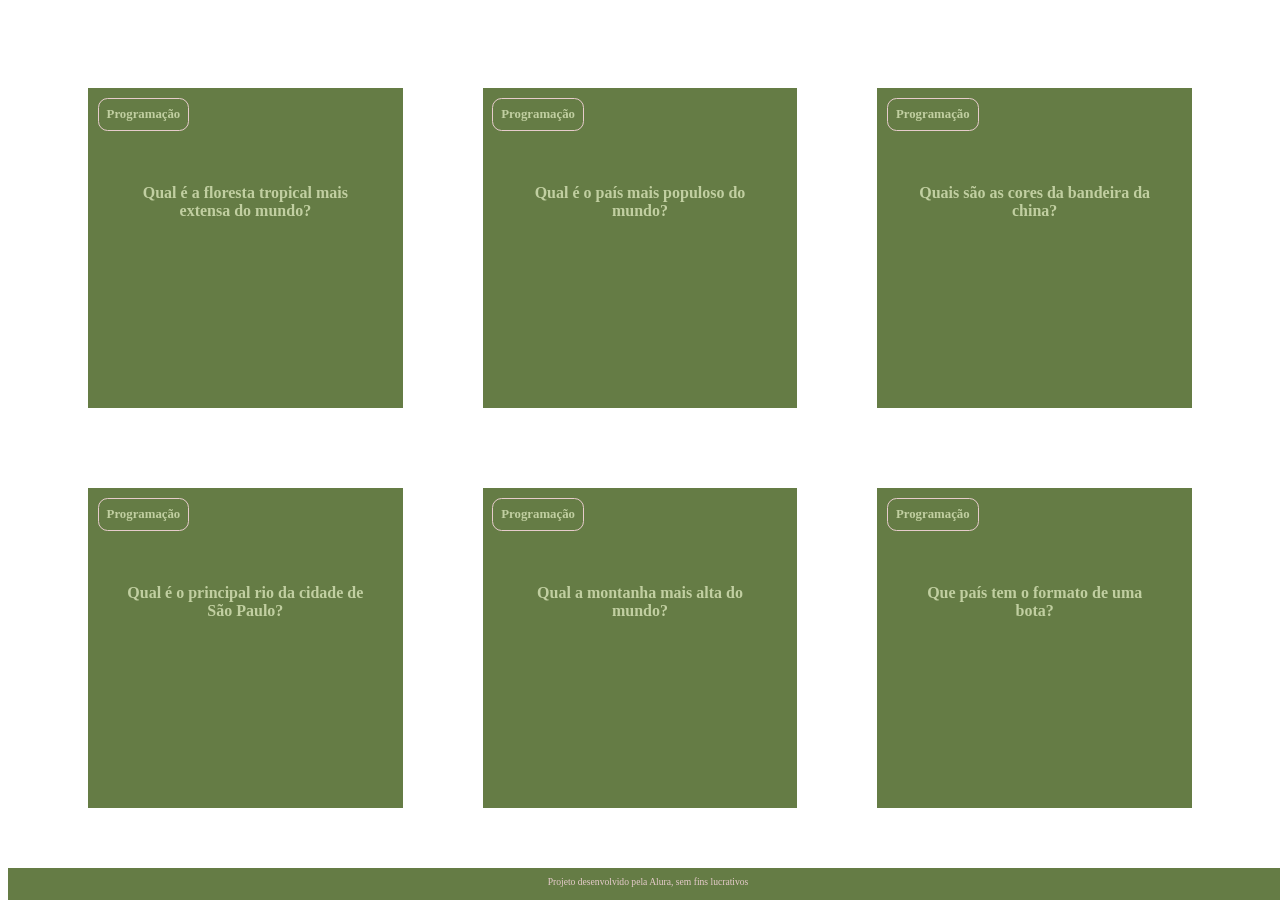
<file: index.html>
<!DOCTYPE html>
<html lang="pt-br">


<head>
    <meta charset="UTF-8">
    <meta name="viewport" content="width=device-width, initial-scale=1.0">
    <link rel="stylesheet" href="assets/style.css">
    <title>Flashcard</title>
</head>


<body>
    <main>
        <section id="container">
            <!-- <article class="cartao">
                <div class="cartao__conteudo">
                    <h3>Programação</h3>
                    <div class="cartao__conteudo__pergunta">
                        <p>O que é JavaScript?</p>
                    </div>
                    <div class="cartao__conteudo__resposta">
                        <p>O JavaScript é uma linguagem de programação</p>
                    </div>
                </div>
            </article> -->
        </section>
    </main>
    <footer>
        <p>Projeto desenvolvido pela Alura, sem fins lucrativos</p>
    </footer>


    <script src="app.js"></script>
    <script src="perguntas.js"></script>
</body>


</html>
</file>
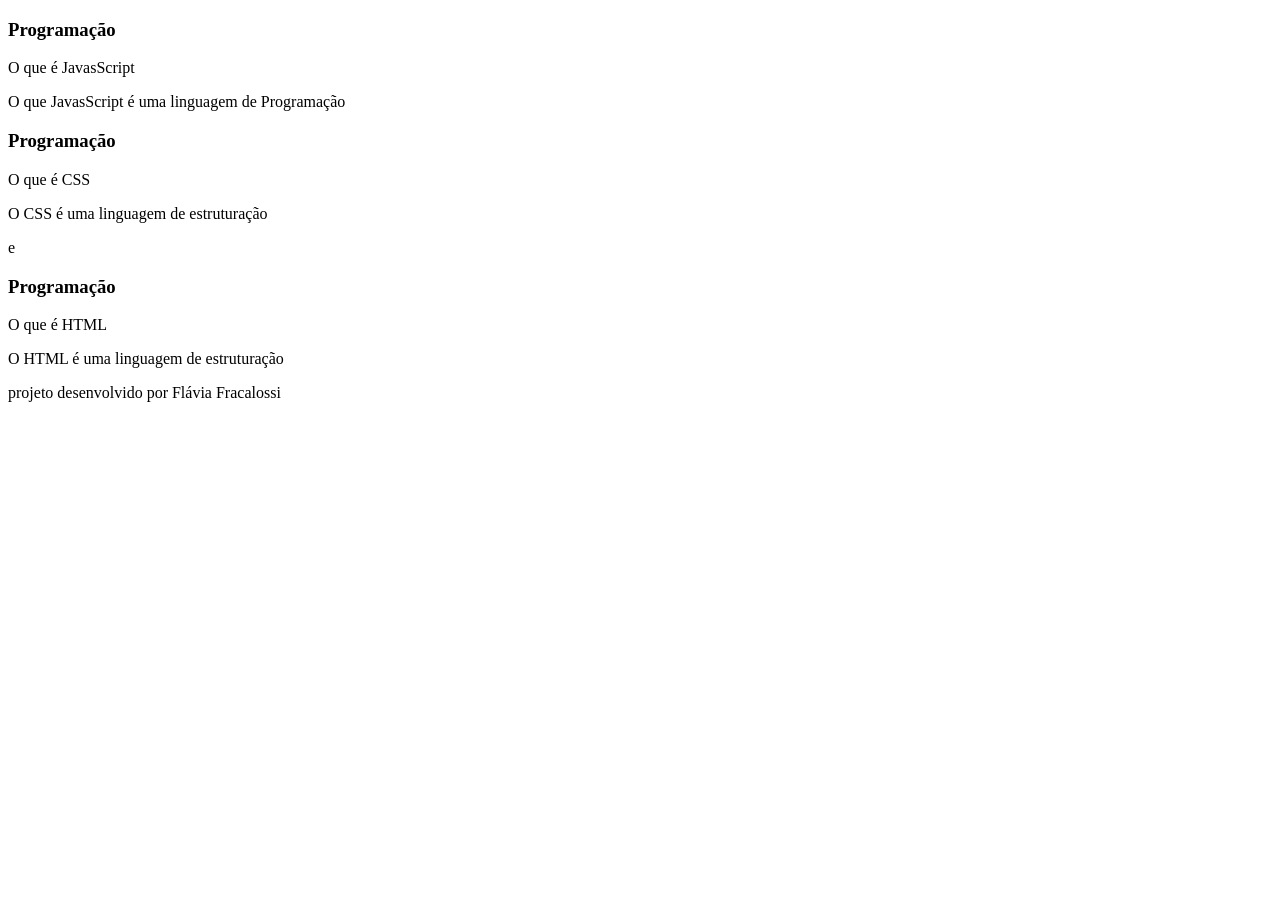
<file: FLASHCARDS/index.html>
<!DOCTYPE html>
<html lang="pt-br">
<head>
    <meta charset="UTF-8">
    <meta name="viewport" content="width=device-width, initial-scale=1.0">
    <title>Flashcards</title>
</head>
<body>
   <main>
     <section id="container">

        <article class="cartao">
            <div class="cartao__conteudo">
                <h3>Programação</h3>
                <div class="cartao__conteudo__pergunta">
                    <p>O que é JavasScript</p>
                </div>
                <div class="cartao__coneteudo__resposta">
                    <p>O que JavasScript é uma linguagem de Programação</p>
                </div>
            </div>
        </article>

        <article class="cartao">
            <div class="cartao__conteudo">
                <h3>Programação</h3>
                <div class="cartao__conteudo__pergunta">
                    <p>O que é CSS</p>
                </div>
                <div class="cartao__coneteudo__resposta">
                    <p>O CSS é uma linguagem de estruturação</p>
                </div>e
            </div>

            <article class="cartao">
                <div class="cartao__conteudo">
                    <h3>Programação</h3>
                    <div class="cartao__conteudo__pergunta">
                        <p>O que é HTML</p>
                    </div>
                    <div class="cartao__coneteudo__resposta">
                        <p>O HTML é uma linguagem de estruturação</p>
                    </div>
                </div>

     </section>
   </main> 

   <footer>
  <p>projeto desenvolvido por Flávia Fracalossi</p>
   </footer>
</body>
</html>
</file>
<file: assets/style.css>
@import url('https://fonts.googleapis.com/css2?family=Inter:ital,opsz,wght@0,14..32,100..900;1,14..32,100..900&display=swap');

:root{
    --font:"Inter", sans-serif;
    --cor-1:#C1CFA1;
    --cor-2:#657c45;
    --cor-3:#a676c2;
    --cor-4:#E7CCCC;
}

bbody{
    background: url('img/bg-desktop.webp');
    color: var(--cor-4);
    font-family: var(--font);
}


#container{
    display: flex;
    flex-wrap: wrap;
    justify-content: space-between;
    padding: 4rem;
    gap: 3rem;
}


.cartao{
    margin: 1rem 1rem;
    height: 20rem;
    flex-grow: 1;
    flex-basis: calc(33% - 6rem);
}


.cartao__conteudo{
    background-color: var(--cor-2);
    text-align: center;
    height: 100%;
    transform-style: preserve-3d;
    transition: transform 300ms ease-in-out;
}


.cartao__conteudo h3{
    color: var(--cor-1);
    border: 1px solid var(--cor-4);
    text-align: left;
    padding: 0.5rem;
    position: absolute;
    margin: 0.6rem;
    border-radius: 0.6rem;
    font-size: 1vw;
    backface-visibility: hidden;
}


.cartao__conteudo p{
    margin-top: 1rem;
    padding: 2rem;
    margin-top: 4rem;
}


.cartao__conteudo__pergunta p{
    color: var(--cor-1);
    font-weight: 900;
}


.cartao__conteudo__resposta{
    color: var(--cor-1);
    font-weight: 700;
}


.cartao.active .cartao__conteudo{
    transform: rotateY(180deg);
}


.cartao__conteudo__pergunta,
.cartao__conteudo__resposta{
    backface-visibility: hidden;
    position: absolute;
    height: 100%;
    width: 100%;
}


.cartao__conteudo__resposta{
    transform: rotateY(180deg);
}




footer{
    background-color: var(--cor-2);
    color: var(--cor-4);
    position: fixed;
    bottom: 0;
    width: 100%;
    height: 2rem;
}


footer p{
    text-align: center;
    font-size: 0.6rem;
    margin-top: 0.5rem;
}
</file>
